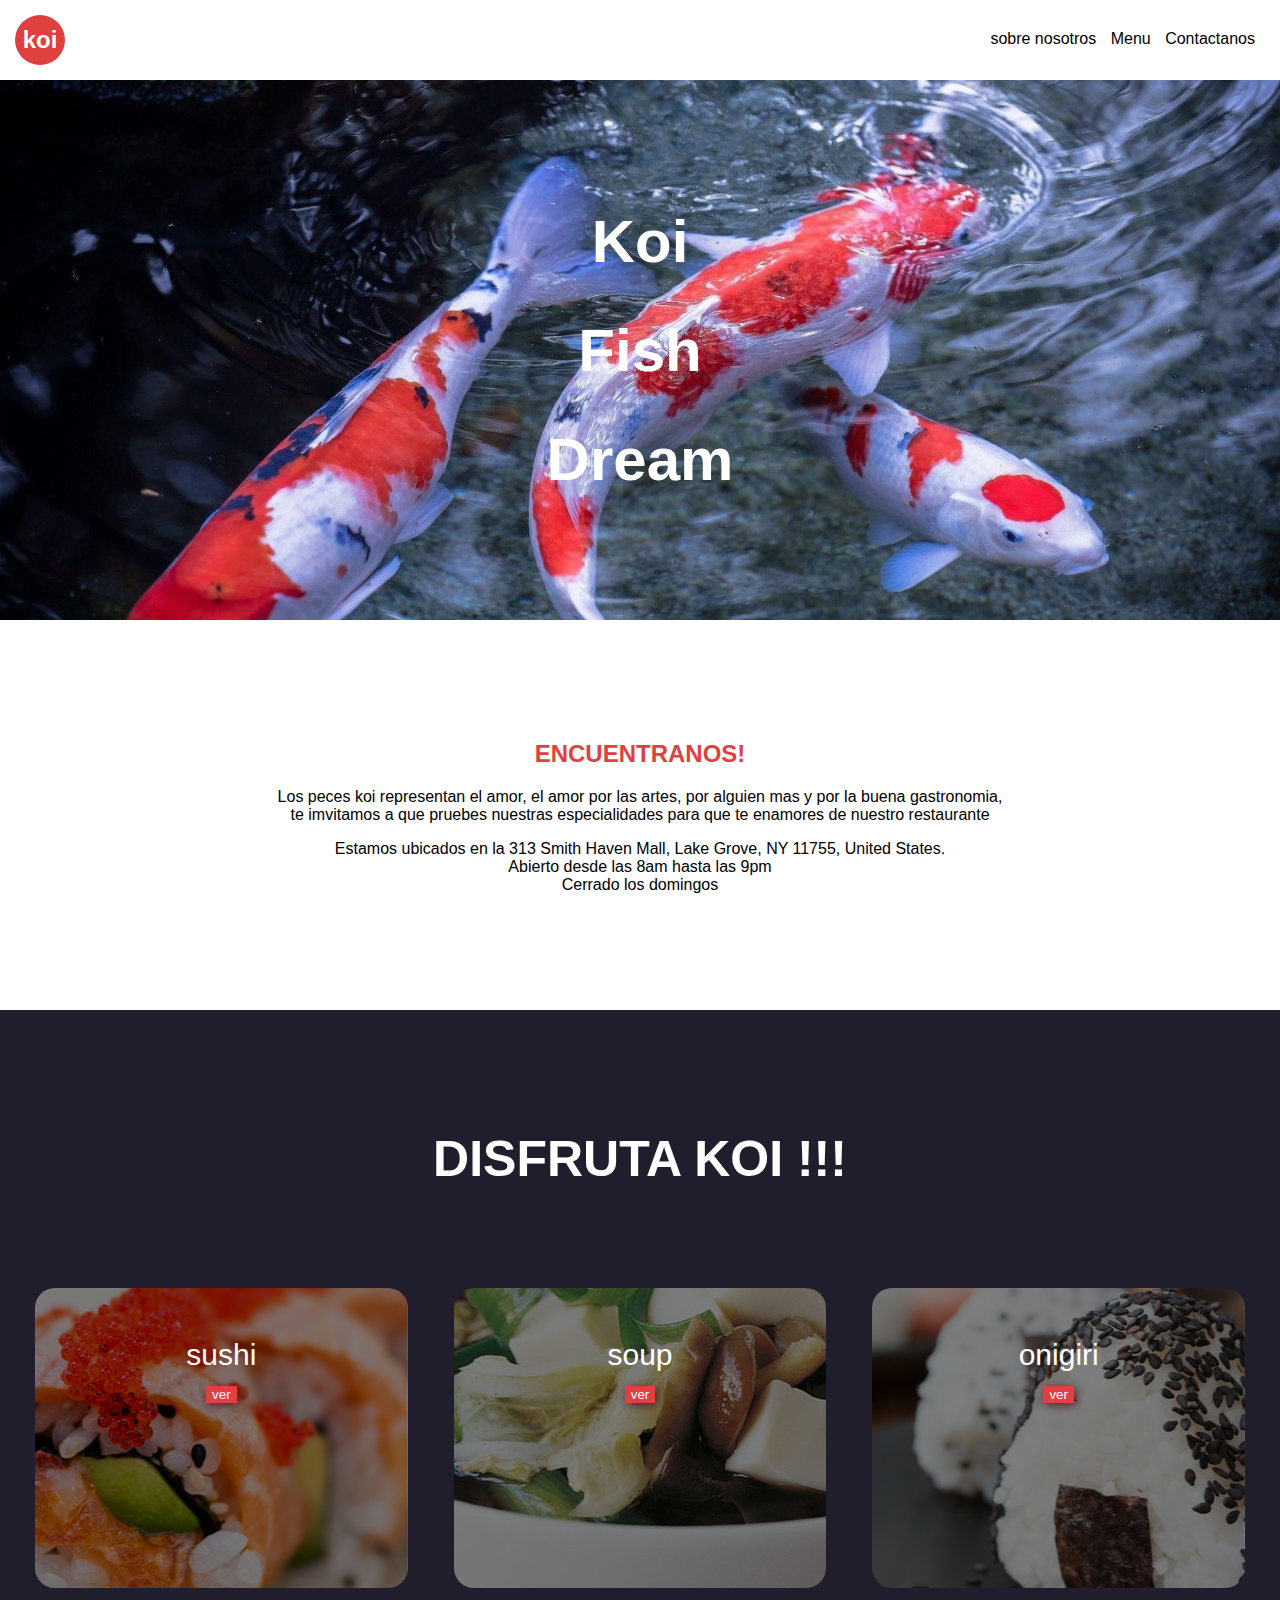
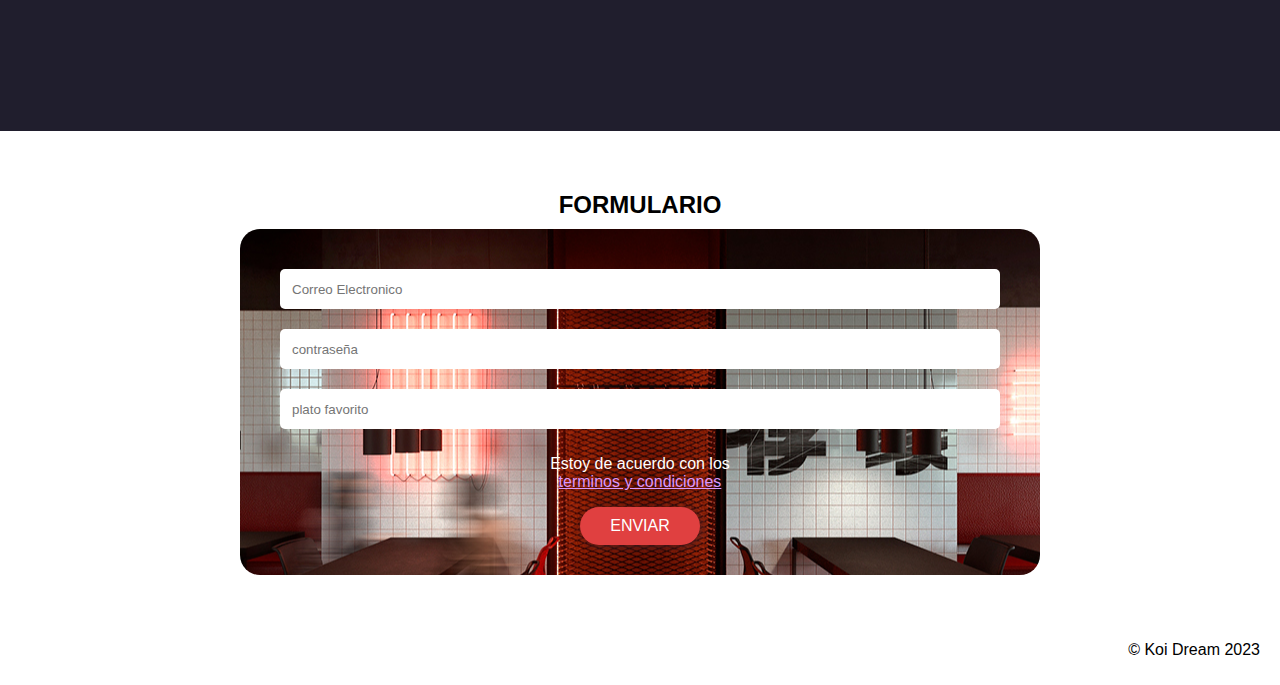
<file: index.html>
<!DOCTYPE html>
<html lang="en">
<head>
    <meta charset="UTF-8">
    <meta http-equiv="X-UA-Compatible" content="IE=edge">
    <meta name="viewport" content="width=device-width, initial-scale=1.0">
    <link rel="stylesheet" href="visual.css">
    <link rel="icon" href="r/logo.jpg">
    <title>Koi Dream</title>
</head>
<body>
    <!--encabezado de la pagina con infromacion basica-->
    <header>
        <div id="cont_header">
            <h2 id="rest_koi">koi</h2>

            <nav>
                <a id="l1" href="#ubi">sobre nosotros</a>
                <a id="l2" href="#comidas">Menu</a>
                <a id="l3" href="end/contact.html">Contactanos</a>
            </nav>
        </div>
    </header>
    <section id="banner">
        <h1>Koi</h1>
        <h1>Fish</h1>
        <h1>Dream</h1>
    </section>

    <!--seccion de informacion sobre la tienda-->
    <section id="ubi">
        <div class="container">
            <h2 class="color_t3">ENCUENTRANOS!</h2>
            <p>Los peces koi representan el amor, el amor por las artes, por alguien mas y por la buena gastronomia, <br>
            te imvitamos a que pruebes nuestras especialidades para que te enamores de nuestro restaurante
            </p>
            <p>Estamos ubicados en la 313 Smith Haven Mall, Lake Grove, NY 11755, United States. <br>
            Abierto desde las 8am hasta las 9pm <br> Cerrado los domingos</p>
        </div>
        
    </section>


    <section id="comidas">
        <div class="cont_comidas">
            <h2>DISFRUTA KOI !!!</h2>
            <br>
            <br>
            <div class="box_menu">

                <div class="card">
                    <p id="sushi">sushi <br> 
                        <input type="submit" value="ver">
                    </p>
                </div>
    
                <div class="card">
                    <p id="soup">soup <br>
                        <input type="submit" value="ver">
                    </p>
                </div>
    
                <div class="card">
                    <p id="oni">onigiri <br>
                        <input type="submit" value="ver">
                    </p>
                </div>

            </div>
            
        </div>
    </section>
    <!--tabla con el indice de satisfaccion de nuestros clientes-->
    <section class="tab">

    </section>
    <div class="titulo">
        <h2>FORMULARIO</h2>
    </div>
    <!--formulario donde se pregunta sobre el plato que mas les gusto del menu-->
    <section class="form">
        <div class="box_form">
            <input type="text" id="name" placeholder="Correo Electronico">
            <input type="text" id="name" placeholder="contraseña">
            <input type="text" id="name" placeholder="plato favorito">
            <p>Estoy de acuerdo con los <a href="">terminos y condiciones</a></p>
            <form action="end/end.html">
                <input type="submit" id="get" value="ENVIAR">
            </form>
        </div>
        
    </section>

    <!--copyright-->
    <footer>
        <div class="copy">
            <p>&copy; Koi Dream 2023</p>
        </div>
    </footer>
</body>
</html>
</file>
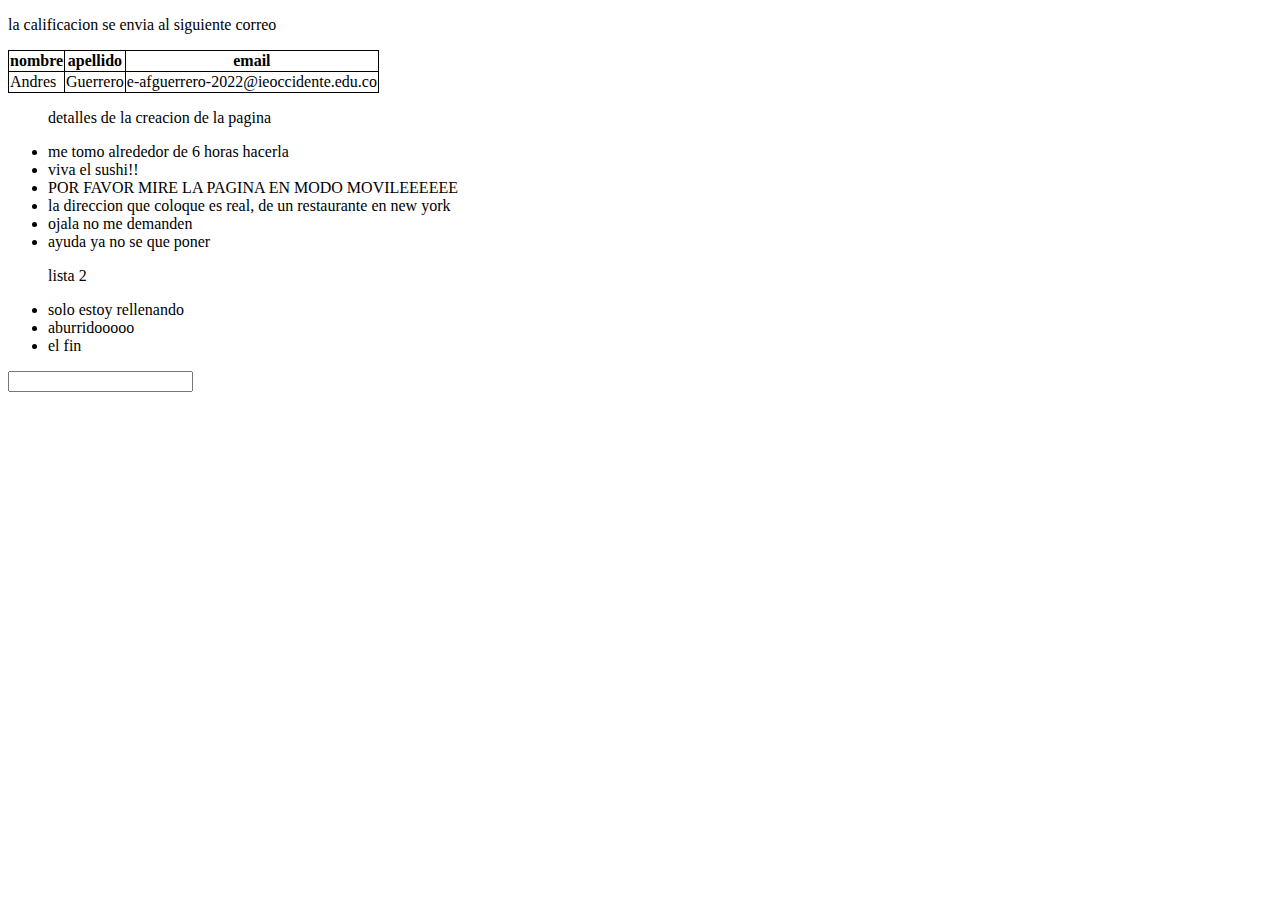
<file: end/contact.html>
<!DOCTYPE html>
<html lang="en">
<head>
    <meta charset="UTF-8">
    <meta http-equiv="X-UA-Compatible" content="IE=edge">
    <meta name="viewport" content="width=device-width, initial-scale=1.0">
    <title>contact</title>

    <style>
        table, th, td{
            border: 1px solid black;
            border-collapse: collapse;
        }
    </style>
</head>
<body>
    <section class="tab">
        <table>
            <p>la calificacion se envia al siguiente correo</p>
            <tr>
                <th>nombre</th>
                <th>apellido</th>
                <th>email</th>
            </tr>
            <tr>
                <td>Andres</td>
                <td>Guerrero</td>
                <td>e-afguerrero-2022@ieoccidente.edu.co</td>
            </tr>
        </table>
    </section>

    <ul>
        <p>detalles de la creacion de la pagina</p>
        <li>me tomo alrededor de 6 horas hacerla</li>
        <li>viva el sushi!!</li>
        <li>POR FAVOR MIRE LA PAGINA EN MODO MOVILEEEEEE</li>
        <li>la direccion que coloque es real, de un restaurante en new york</li>
        <li>ojala no me demanden</li>
        <li>ayuda ya no se que poner</li>
    </ul>

    <ul>
        <p>lista 2</p>
        <li>solo estoy rellenando</li>
        <li>aburridooooo</li>
        <li>el fin</li>
    </ul>


    <form action="">
        <input type="text">
    </form>
</body>
</html>
</file>
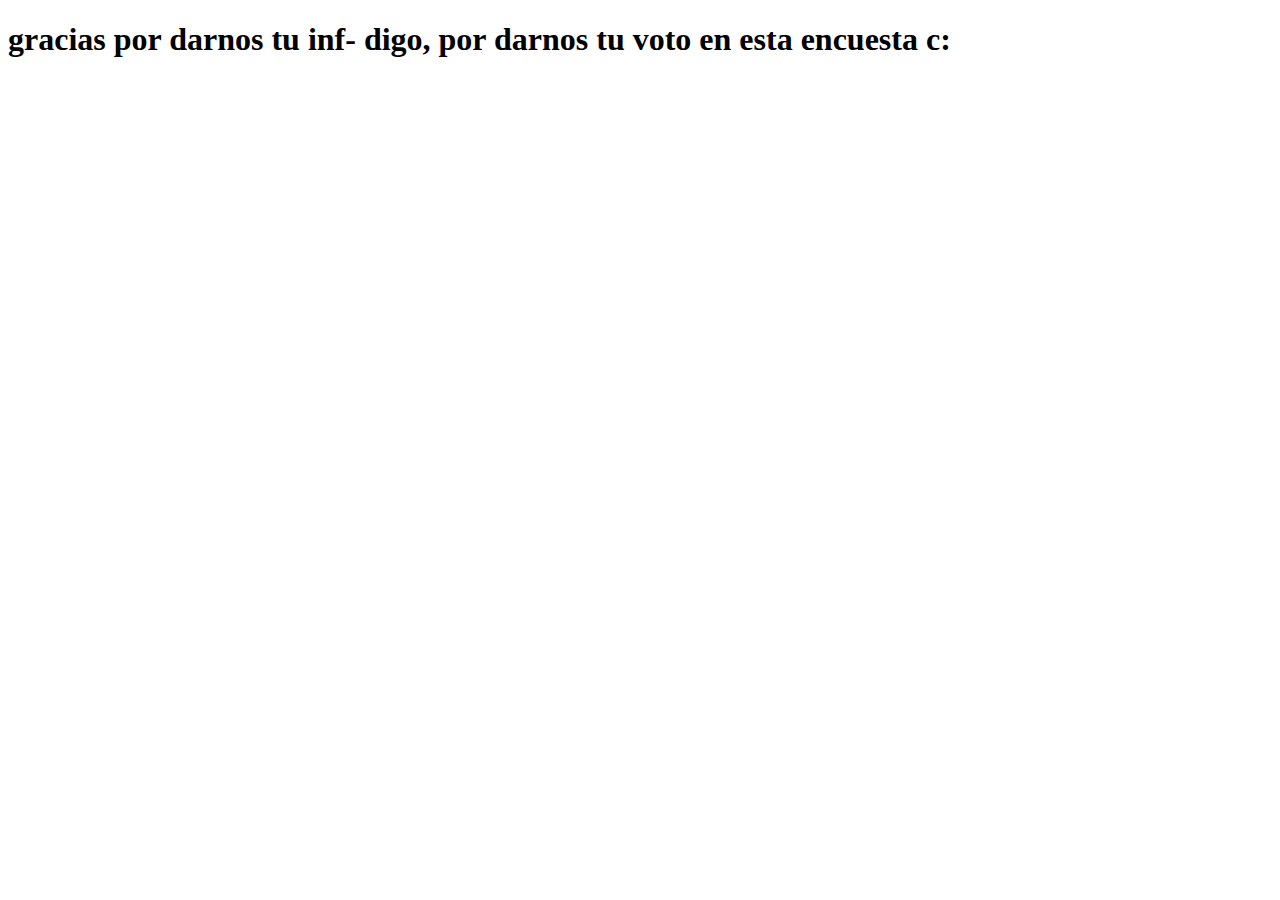
<file: end/end.html>
<!DOCTYPE html>
<html lang="en">
<head>
    <meta charset="UTF-8">
    <meta http-equiv="X-UA-Compatible" content="IE=edge">
    <meta name="viewport" content="width=device-width, initial-scale=1.0">
    <link rel="icon" href="">
    <title>Koi Dream</title>
</head>
<body>
    <h1>gracias por darnos tu inf- digo, por darnos tu voto en esta encuesta c: </h1>
</body>
</html>
</file>
<file: visual.css>
*{
    box-sizing: border-box;
    user-select: none;
}

html{
    scroll-behavior: smooth;
}

body{
    font-family: 'Roboto', sans-serif;
    margin: 0;
}

#get{
    font-size: 1em;
    padding: 10px 30px;
    border-radius: 20px;
    border: 1px;
    color: white;
    background-color: rgb(224, 64, 64);
    box-shadow: 2px 2px 10px rgb(81, 29, 29);
}

#cont_header{
    max-width: 1400px;
    margin: auto;
    display: flex;
    justify-content: space-between;
    
}

#cont_header a{
    text-decoration: none;
    color: black;
    display: inline-flex;
    justify-items: center;
    align-items: center;
    margin: 15px 10px 10px 0px;
}

header #rest_koi{
    display: flex;
    color: white;
    background-color:  rgb(224, 64, 64);
    border-radius: 50px;
    width: 50px;
    height: 50px;
    align-items: center;
    justify-content: center;
    margin: 0;
}

header{
    margin: 15px;
}

#banner{
    display: flex;
    background-image: url(r/s2.jpg);
    background-position: center center;
    background-size: cover;
    font-size: 30px;
    height: 60vh;
    flex-direction: column;
    align-items: center;
    justify-content: center;
    color: rgb(255, 255, 255);
    animation: bgChange 13s alternate linear infinite;
}

@keyframes bgChange{
    0%{
        background-image: url(r/s2.jpg);
    }

    20%{
        background-image: url(r/s3.jpg);
    }

    40%{
        background-image: url(r/s4.jpg);
    }

    60%{
        background-image: url(r/s5.jpg);
    }

    80%{
        background-image: url(r/s2.jpg);
    }

    100%{
        background-image: url(r/s3.jpg);
    }
}



section .container{
    text-align: center;
    padding: 100px 12px;
    justify-content: center;
    
}

.color_t3{
    color: rgb(224, 64, 64);
}

#banner h1{
    display: flex;
    margin: 20px;
    align-items: center;
    justify-content: center;
}


section .cont_comidas{
    color: white;
    background-color: rgb(32, 30, 45);
    padding: 120px 12px;
    text-align: center;
}

#comidas h2{
    margin-top: 0px;
    color:  rgb(255, 255, 255);
}

.cont_comidas input{
    background-color:  rgb(224, 64, 64);
    color: white;
    border: 1px;
    box-shadow: 2px 2px 10px rgb(81, 29, 29);
    
}

.cont_comidas #sushi{
    background-image:  linear-gradient(
        rgba(0, 0, 0, 0.5), 
        rgba(0, 0, 0, 0.5)
    ), url(r/sushi.jpg) ;
    color: rgb(255, 255, 255);
    font-size: 30px;
    background-position: center;
    padding: 50px;
    margin: 18px;
    border-radius: 20px;
}

.cont_comidas #soup{
    background-image:   linear-gradient(
        rgba(0, 0, 0, 0.5), 
        rgba(0, 0, 0, 0.5)
    ), url(r/soup_koi.jpg);
    color: rgb(255, 255, 255);
    font-size: 30px;
    background-position: center;
    padding: 50px;
    margin: 18px;
    border-radius: 20px;
}


.cont_comidas #oni{
    background-image:  linear-gradient(
        rgba(0, 0, 0, 0.5), 
        rgba(0, 0, 0, 0.5)
    ), url(r/onigiri.jpg);
    color: rgb(255, 255, 255);
    font-size: 30px;
    background-position: center;
    padding: 50px;
    margin: 18px;
    border-radius: 20px;
}

.form p{
    display: flex;
    flex-direction: column;
    justify-content: center;
    align-items: center;
}

.form{
    display: flex;
    align-items: center;
    justify-content: center;
}

.box_form{
    display: flex;
    margin-top: 30px;
    flex-direction: column;
    justify-items: center;
    align-items: center;
    width: 300px;
    padding: 30px;
    border-radius: 20px;
    background-image: url(r/a.jpg);
    background-position: center;
}

.box_form a{
    color: rgb(217, 152, 255);
    
}
.box_form p{
    color: white;
}

.box_form #name{
    border: 0;
    height: 40px;
    width: 260px;
    border-radius: 5px;
    margin: 10px;
    
}

#name::-webkit-input-placeholder{
    padding-left: 10px;
}

.copy{
    display: flex;
    justify-content: right;
    margin: 50px 20px 10px 20px;
}

.titulo {
    display: flex;
    margin-top: 40px;
    margin-bottom: -40px;
    justify-content: center;
    align-items: center;
}


@media (min-width: 720px){

    .box_menu{
        display: flex;
        justify-content: center;
    }

    .box_menu p{
        display: block;
        height: 300px;
        padding-bottom: 20px;
    }

    .box_menu .card{
        padding: 5px;
        margin-top: 0;
    }

    .box_menu div {
        width: 800px;
        
    }

    .cont_comidas h2{
        font-size: 50px;
    }

    .box_form{
        width: 800px;
        
    }

    .box_form #name{
        border: 0;
        height: 40px;
        width: 720px;
        border-radius: 5px;
        margin: 10px;
        
    }
    
}
</file>
